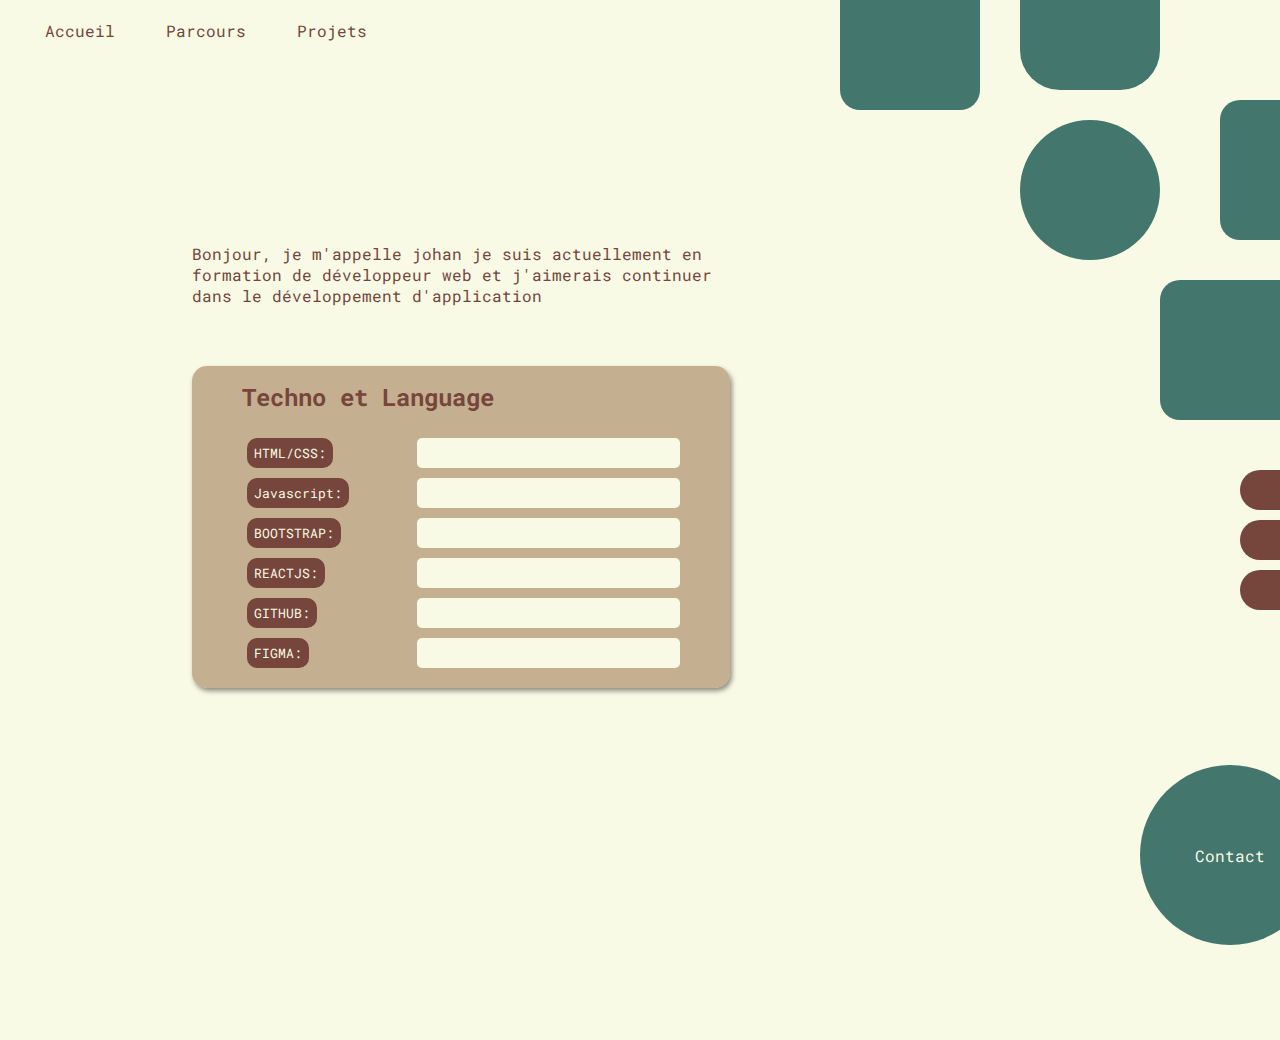
<file: index.html>
<!DOCTYPE html>
<html lang="en">
  <head>
    <meta charset="UTF-8" />
    <meta name="description" content="Web Developer Portfolio" />
    <meta name="viewport" content="width=device-width, initial-scale=1.0" />
    <title>Portfolio Johan Pires</title>
    <link rel="stylesheet" href="./assets/style/home.css" />
    <link rel="stylesheet" href="./assets/style/settings.css" />
    <link
      rel="stylesheet"
      href="https://cdnjs.cloudflare.com/ajax/libs/font-awesome/6.5.1/css/all.min.css"
      integrity="sha512-DTOQO9RWCH3ppGqcWaEA1BIZOC6xxalwEsw9c2QQeAIftl+Vegovlnee1c9QX4TctnWMn13TZye+giMm8e2LwA=="
      crossorigin="anonymous"
      referrerpolicy="no-referrer"
    />
  </head>
  <body>
    <div class="background"></div>
    <div class="home-container">
      <nav>
        <div class="burger-button">
          <span id="top"></span>
          <span id="mid"></span>
          <span id="bot"></span>
        </div>
        <ul>
          <li><a href="./index.html">Accueil</a></li>
          <li><a href="./career.html">Parcours</a></li>
          <li><a href="./project.html">Projets</a></li>
        </ul>
      </nav>

      <div class="main-container">
        <div class="text-container">
          <h1 id="text-anim">Portfolio</h1>
          <p>
            Bonjour, je m'appelle johan je suis actuellement en formation de
            développeur web et j'aimerais continuer dans le développement
            d'application
          </p>

          <div class="techno-container">
            <h2>Techno et Language</h2>
            <div class="note-container">
              <span>HTML/CSS:</span>
              <div class="note" id="html"></div>
            </div>
            <div class="note-container">
              <span>Javascript:</span>
              <div class="note" id="javascript"></div>
            </div>
            <div class="note-container">
              <span>BOOTSTRAP:</span>
              <div class="note" id="bootstrap"></div>
            </div>
            <div class="note-container">
              <span>REACTJS:</span>
              <div class="note" id="react"></div>
            </div>
            <div class="note-container">
              <span>GITHUB:</span>
              <div class="note" id="github-note"></div>
            </div>
            <div class="note-container">
              <span>FIGMA:</span>
              <div class="note" id="figma"></div>
            </div>
          </div>
        </div>

        <!-- Elements animé -->
        <div class="square" id="left"></div>
        <div class="square" id="right-top"></div>
        <div class="square" id="right"></div>
        <div class="circle"></div>
        <div class="square-border"></div>

        <!-- Elements Pour les différent sites ou me retrouver  -->
        <div class="icon-container" id="linkedin">
          <i class="fa-brands fa-linkedin-in"></i>
          <a href="https://www.linkedin.com/in/johan-pires-365145244/"
            >Linkedin</a
          >
        </div>
        <div class="icon-container" id="github">
          <i class="fa-brands fa-github"></i>
          <a href="https://github.com/JohanPires">Git Hub</a>
        </div>
        <div class="icon-container" id="phone">
          <i class="fa-solid fa-phone"></i>
          <a href="">06 88 63 53 37</a>
        </div>

        <!-- Eléments pour activer l'apparition du formulaire  -->
        <div class="circle" id="contact">Contact</div>
      </div>

      <!-- Formulaire  -->
      <div class="form-container">
        <button id="cross" title="Close form">
          <i class="fa-regular fa-circle-xmark"></i>
        </button>
        <span>Me contacter</span>
        <form action="">
          <label for="name">Nom</label>
          <input
            type="text"
            id="name"
            placeholder="Entrer votre Nom"
            required
          />
          <label for="lastName">Prénom</label>
          <input
            type="text"
            id="lastName"
            required
            placeholder="Entrer votre Prénom"
          />
          <label for="email">Email</label>
          <input
            type="text"
            id="email"
            required
            placeholder="Entrer votre Email"
          />
          <label for="message">Message</label>
          <textarea id="message" placeholder="Entrer votre message"></textarea>

          <input type="submit" />
        </form>
      </div>
    </div>

    <script src="./home.js"></script>
  </body>
</html>
</file>
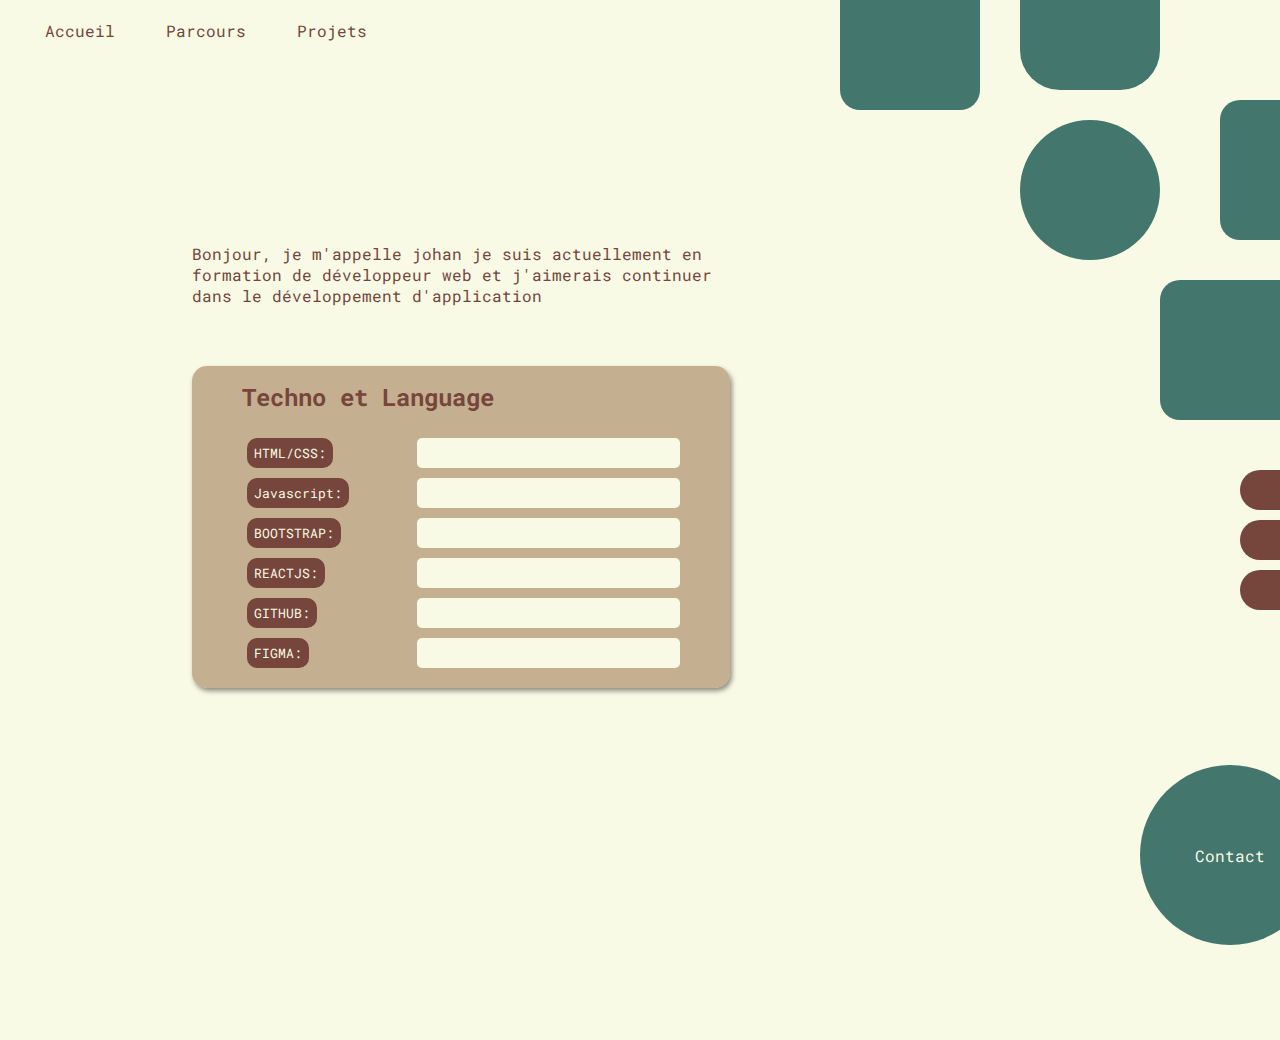
<file: home.html>
<!DOCTYPE html>
<html lang="en">
  <head>
    <meta charset="UTF-8" />
    <meta name="description" content="Web Developer Portfolio" />
    <meta name="viewport" content="width=device-width, initial-scale=1.0" />
    <title>Portfolio Johan Pires</title>
    <link rel="stylesheet" href="./assets/style/home.css" />
    <link rel="stylesheet" href="./assets/style/settings.css" />
    <link
      rel="stylesheet"
      href="https://cdnjs.cloudflare.com/ajax/libs/font-awesome/6.5.1/css/all.min.css"
      integrity="sha512-DTOQO9RWCH3ppGqcWaEA1BIZOC6xxalwEsw9c2QQeAIftl+Vegovlnee1c9QX4TctnWMn13TZye+giMm8e2LwA=="
      crossorigin="anonymous"
      referrerpolicy="no-referrer"
    />
  </head>
  <body>
    <div class="background"></div>
    <div class="home-container">
      <nav>
        <div class="burger-button">
          <span id="top"></span>
          <span id="mid"></span>
          <span id="bot"></span>
        </div>
        <ul>
          <li><a href="./home.html">Accueil</a></li>
          <li><a href="./career.html">Parcours</a></li>
          <li><a href="./project.html">Projets</a></li>
        </ul>
      </nav>

      <div class="main-container">
        <div class="text-container">
          <h1 id="text-anim">Portfolio</h1>
          <p>
            Bonjour, je m'appelle johan je suis actuellement en formation de
            développeur web et j'aimerais continuer dans le développement
            d'application
          </p>

          <div class="techno-container">
            <h2>Techno et Language</h2>
            <div class="note-container">
              <span>HTML/CSS:</span>
              <div class="note" id="html"></div>
            </div>
            <div class="note-container">
              <span>Javascript:</span>
              <div class="note" id="javascript"></div>
            </div>
            <div class="note-container">
              <span>BOOTSTRAP:</span>
              <div class="note" id="bootstrap"></div>
            </div>
            <div class="note-container">
              <span>REACTJS:</span>
              <div class="note" id="react"></div>
            </div>
            <div class="note-container">
              <span>GITHUB:</span>
              <div class="note" id="github-note"></div>
            </div>
            <div class="note-container">
              <span>FIGMA:</span>
              <div class="note" id="figma"></div>
            </div>
          </div>
        </div>

        <!-- Elements animé -->
        <div class="square" id="left"></div>
        <div class="square" id="right-top"></div>
        <div class="square" id="right"></div>
        <div class="circle"></div>
        <div class="square-border"></div>

        <!-- Elements Pour les différent sites ou me retrouver  -->
        <div class="icon-container" id="linkedin">
          <i class="fa-brands fa-linkedin-in"></i>
          <a href="https://www.linkedin.com/in/johan-pires-365145244/"
            >Linkedin</a
          >
        </div>
        <div class="icon-container" id="github">
          <i class="fa-brands fa-github"></i>
          <a href="https://github.com/JohanPires">Git Hub</a>
        </div>
        <div class="icon-container" id="phone">
          <i class="fa-solid fa-phone"></i>
          <a href="">06 88 63 53 37</a>
        </div>

        <!-- Eléments pour activer l'apparition du formulaire  -->
        <div class="circle" id="contact">Contact</div>
      </div>

      <!-- Formulaire  -->
      <div class="form-container">
        <button id="cross" title="Close form">
          <i class="fa-regular fa-circle-xmark"></i>
        </button>
        <span>Me contacter</span>
        <form action="">
          <label for="name">Nom</label>
          <input
            type="text"
            id="name"
            placeholder="Entrer votre Nom"
            required
          />
          <label for="lastName">Prénom</label>
          <input
            type="text"
            id="lastName"
            required
            placeholder="Entrer votre Prénom"
          />
          <label for="email">Email</label>
          <input
            type="text"
            id="email"
            required
            placeholder="Entrer votre Email"
          />
          <label for="message">Message</label>
          <textarea id="message" placeholder="Entrer votre message"></textarea>

          <input type="submit" />
        </form>
      </div>
    </div>

    <script src="./home.js"></script>
  </body>
</html>
</file>
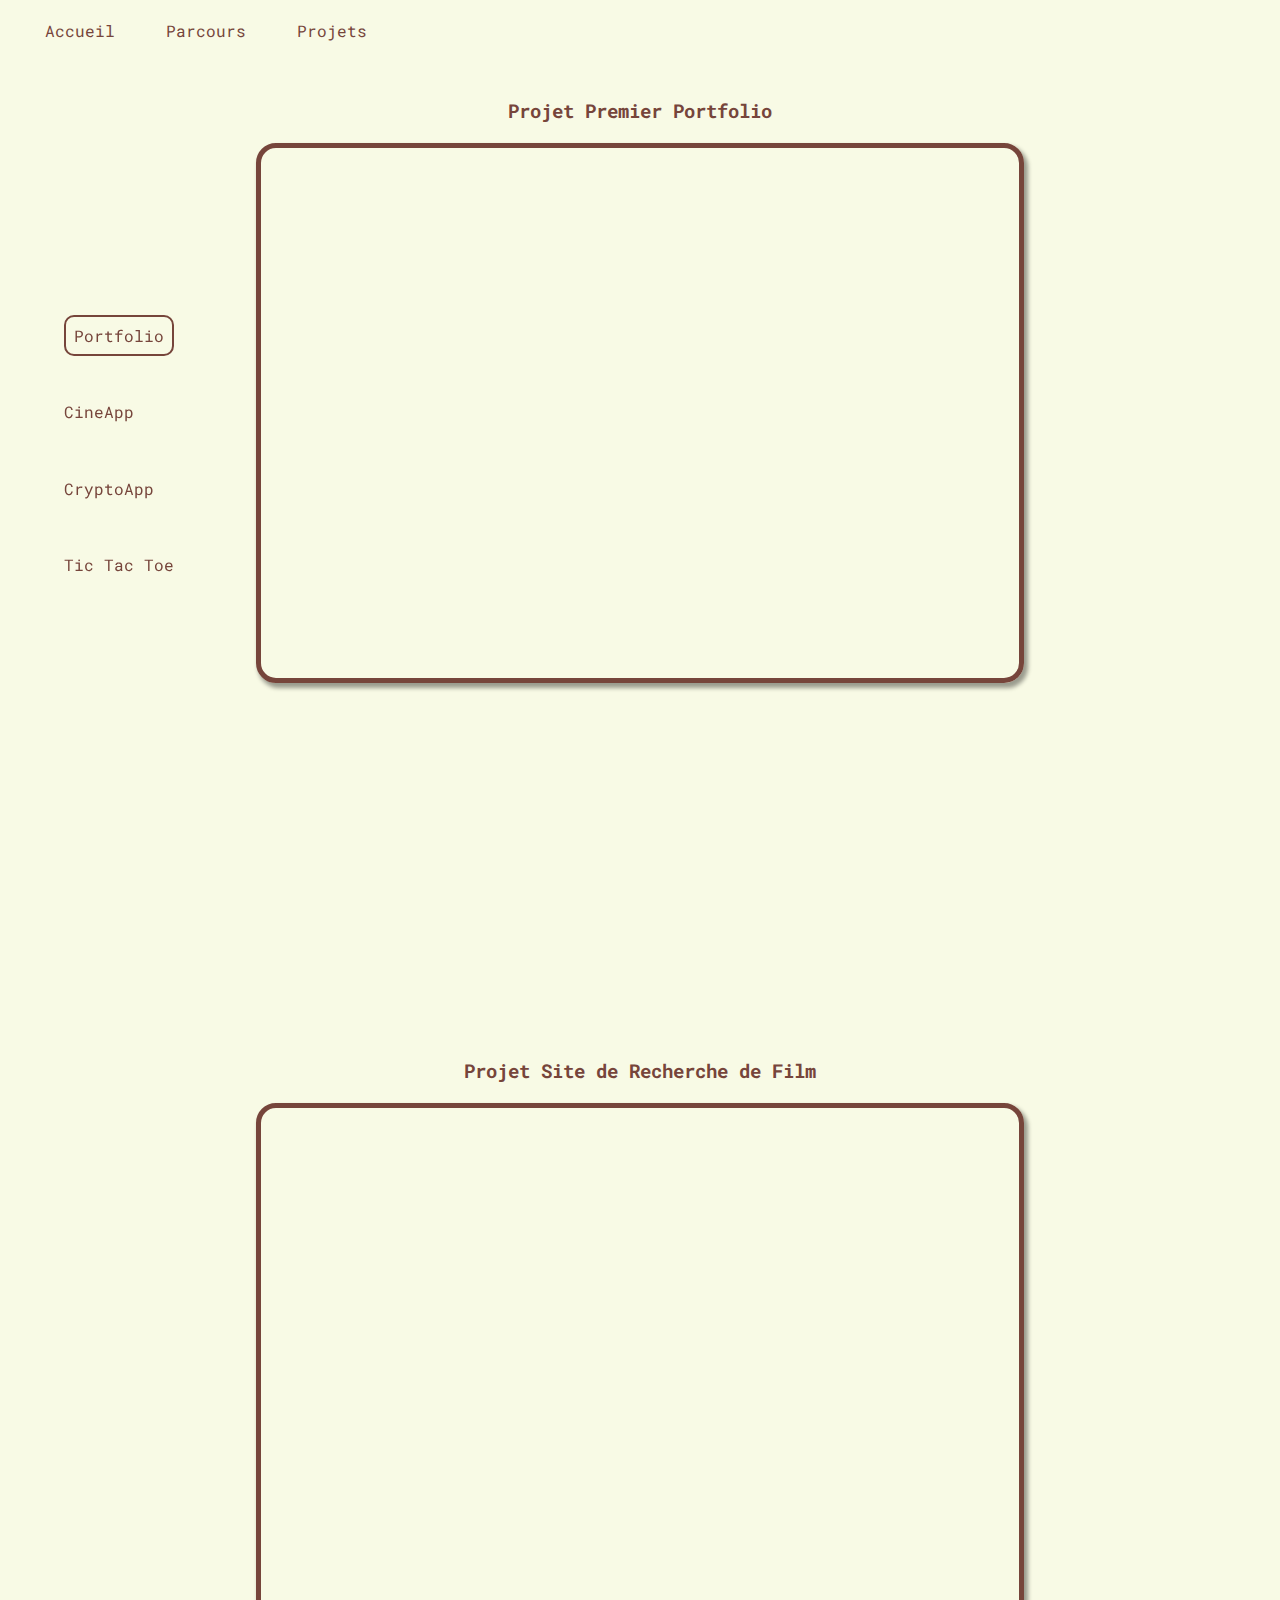
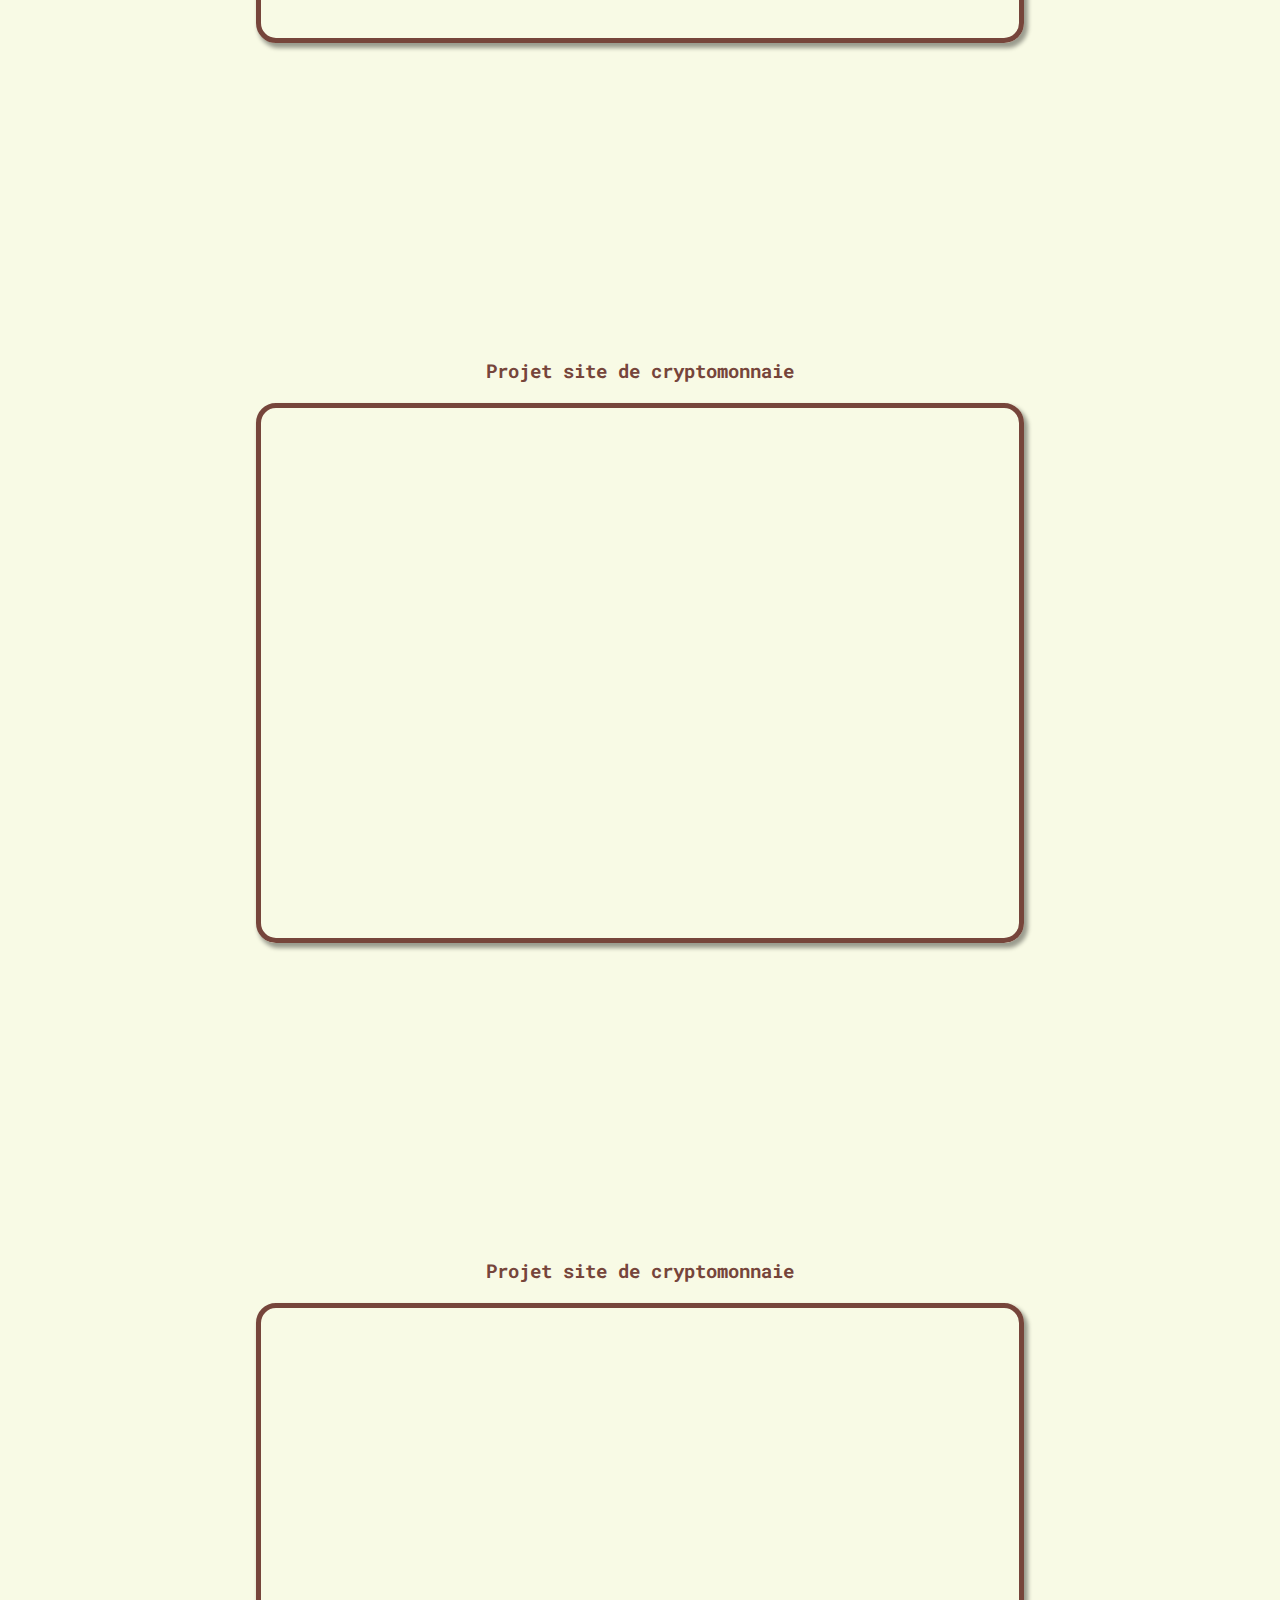
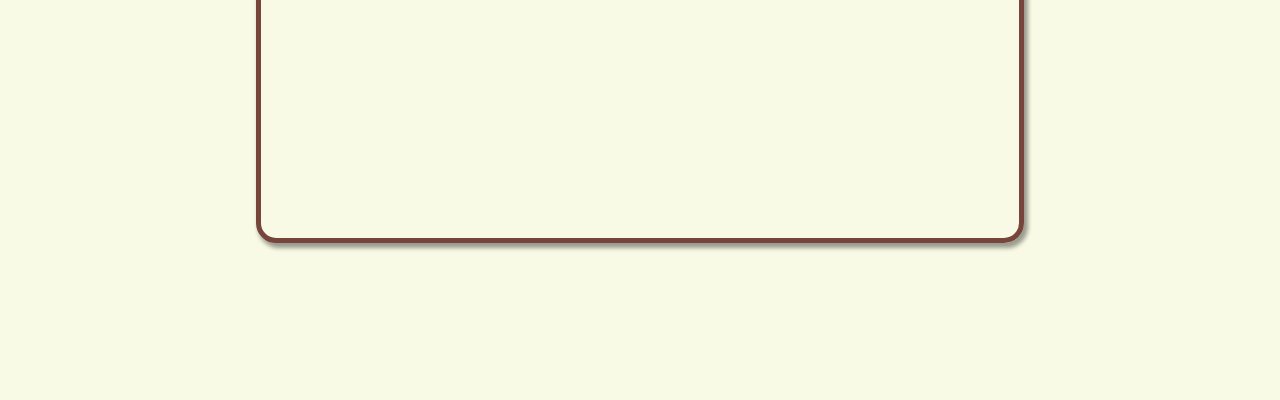
<file: project.html>
<!DOCTYPE html>
<html lang="en">
  <head>
    <meta charset="UTF-8" />
    <meta name="description" content="Web Developer Portfolio" />
    <meta name="viewport" content="width=device-width, initial-scale=1.0" />
    <link rel="stylesheet" href="./assets/style/project.css" />
    <link rel="stylesheet" href="./assets/style/settings.css" />
    <title>Project</title>
  </head>
  <body>
    <div class="background"></div>
    <nav>
      <div class="burger-button">
        <span id="top"></span>
        <span id="mid"></span>
        <span id="bot"></span>
      </div>
      <ul>
        <li><a href="./index.html">Accueil</a></li>
        <li><a href="./career.html">Parcours</a></li>
        <li><a href="./project.html">Projets</a></li>
      </ul>
    </nav>

    <div class="project" id="project1">
      <div class="background1"></div>
      <div class="background2"></div>
      <h3>Projet Premier Portfolio</h3>
      <iframe
        src="https://portfolio-johanpires.netlify.app/"
        frameborder="0"
        width="60%"
        height="60%"
        title="Premier Portfolio"
      ></iframe>
    </div>

    <div class="project" id="project2">
      <div class="background1"></div>
      <div class="background2"></div>
      <h3>Projet Site de Recherche de Film</h3>
      <iframe
        src="https://application-film-1.netlify.app/"
        frameborder="0"
        width="60%"
        height="60%"
        title="Aplication de recherche de film"
      ></iframe>
    </div>

    <div class="project" id="project3">
      <div class="background1"></div>
      <div class="background2"></div>
      <h3>Projet site de cryptomonnaie</h3>
      <iframe
        src="https://watchcryptov1.netlify.app/"
        frameborder="0"
        width="60%"
        height="60%"
        title="Application d'Analise de cryptomonnaie"
      ></iframe>
    </div>

    <div class="project" id="project4">
      <div class="background1"></div>
      <div class="background2"></div>
      <h3>Projet site de cryptomonnaie</h3>
      <iframe
        src="https://tic-tac-toe-j.netlify.app/"
        frameborder="0"
        width="60%"
        height="60%"
        title="Jeu du Morpion"
      ></iframe>
    </div>

    <div class="nav-project">
      <ul>
        <li><a href="#project1" class="active">Portfolio</a></li>
        <li><a href="#project2">CineApp</a></li>
        <li><a href="#project3">CryptoApp</a></li>
        <li><a href="#project4">Tic Tac Toe</a></li>
      </ul>
    </div>

    <script src="./project.js"></script>
  </body>
</html>
</file>
<file: assets/style/home.css>
.text-container {
  width: 70%;
  margin: 140px auto 0;
}

h1 {
  position: relative;
  margin-bottom: 60px;
  width: 175px;
  overflow: hidden;
  color: transparent;
  animation: textAppearance 1s forwards 1s;
}

h1::before {
  content: "";
  position: absolute;
  top: 0;
  left: 0;
  height: 100%;
  width: 100%;
  transform: translateX(-220px);
  background: #76453b;
  animation: animText 2s ease-out 0.5s;
}

p {
  width: 60%;
  margin-bottom: 60px;
}

/* Elements Animés  */

#right {
  top: 280px;
  right: -20px;
  animation: anim3 2s infinite 3s;
  z-index: 2;
}
#right-top {
  top: 100px;
  right: -80px;
  animation: anim2 2s infinite 2s;
  z-index: 2;
}
#left {
  top: -30px;
  right: 300px;
  animation: anim1 2s infinite;
  z-index: 2;
}

.square-border {
  top: -50px;
  right: 120px;
  animation: anim1 2s infinite 1s;
  z-index: 2;
}

.circle {
  top: 120px;
  right: 120px;
}

/* Element pour sortir le Formulaire  */

#contact {
  height: 180px;
  width: 180px;
  top: 85%;
  right: -40px;

  display: flex;
  justify-content: center;
  align-items: center;

  color: #f8fae5;
  cursor: pointer;

  transition: 0.3s;
  z-index: 2;
}

#contact:hover {
  transform: scale(1.1);

  box-shadow: -7px -1px 6px 3px #00000040;
}

/* Liens vers les différents sites  */

#linkedin {
  top: 470px;
}

#github {
  top: 520px;
}
#phone {
  top: 570px;
}

/* Techno et language maitrisé  */

.techno-container {
  background-color: #b19470ba;
  padding: 15px 50px;
  border-radius: 15px;
  width: 60%;

  box-shadow: 2px 3px 5px 0px #00000070;
}

.techno-container h2 {
  margin-bottom: 20px;
}

.techno-container span {
  padding: 0 10px;
  border-radius: 10px;
  background: #76453b;
  color: #f8fae5;
  margin: 5px;
  padding: 7px;
  font-size: 0.8rem;
}

.techno-container .note-container {
  display: flex;
  align-items: center;
  justify-content: space-between;
}

.techno-container .note {
  height: 30px;
  width: 60%;
  background: #f8fae5;
  border-radius: 5px;
  position: relative;
  overflow: hidden;
}

.techno-container .note::before {
  content: "";
  position: absolute;
  top: 0;
  right: 100%;
  height: 100%;
  width: 100%;
  background: #43766c;
  border-radius: 5px;
}

/* Formulaire */

.form-container {
  position: absolute;

  top: -1000px;
  left: 50%;
  transform: translate(-50%, -50%);

  background: #f8fae5;
  padding: 50px;
  border-radius: 40px;
  height: 80%;
  width: 60%;

  box-shadow: 0 0px 3px 5px #0000004d;

  transition: 0.8s;

  z-index: 3;
}

form {
  position: relative;
  display: grid;
  grid-template-areas:
    "i1 i1"
    "i2 i2"
    "i3 i3"
    "ht ht"
    "ta ta"
    "su su";
}

.form-container h2 {
  margin-bottom: 15px;
}
.form-container textarea {
  grid-area: ta;
  resize: none;
  height: 200px;
  background: none;
  border: solid 1px #76453b;
  padding: 10px;
  border-radius: 5px;
}
.form-container label {
  margin: 10px;
  place-self: center;
}
.form-container input {
  margin: 10px;
  padding: 10px;

  border: none;
  background: none;
  border-bottom: solid 1px #76453b;
}

.form-container a {
  padding: 10px;
}

.form-container input[type="submit"] {
  grid-area: su;
  width: 20%;
  margin: 0 auto;
  border: solid 1px #76453b;
  margin-top: 10px;
  border-radius: 5px;
}

.form-container #cross {
  position: absolute;
  top: -10px;
  right: -10px;

  background: none;
  border: none;

  font-size: 40px;

  color: #76453b;
}

/* Animation */

@keyframes anim1 {
  0% {
    top: -50px;
  }
  50% {
    top: -30px;
  }

  100% {
    top: -50px;
  }
}

@keyframes anim2 {
  0% {
    right: -80px;
  }
  50% {
    right: -60px;
  }

  100% {
    right: -80px;
  }
}

@keyframes anim3 {
  0% {
    right: -20px;
  }
  50% {
    right: 0;
  }

  100% {
    right: -20px;
  }
}

@keyframes animText {
  0% {
    transform: translateX(-210px);
  }

  to {
    transform: translateX(220px);
  }
}

@keyframes textAppearance {
  from {
    color: transparent;
  }
  to {
    color: #76453b;
  }
}

/* Note Animation */

#html::before {
  animation: animHtml 2s forwards 0.5s;
}

#javascript::before {
  animation: animJavascript 2s forwards 0.5s;
}

#bootstrap::before {
  animation: animBootstrap 2s forwards 0.5s;
}

#react::before {
  animation: animReact 2s forwards 0.5s;
}

#github-note::before {
  animation: animGithub 2s forwards 0.5s;
}
#figma::before {
  animation: animFigma 2s forwards 0.5s;
}

@keyframes animHtml {
  from {
    right: 100%;
  }
  to {
    right: 20%;
  }
}
@keyframes animJavascript {
  from {
    right: 100%;
  }
  to {
    right: 40%;
  }
}
@keyframes animReact {
  from {
    right: 100%;
  }
  to {
    right: 50%;
  }
}
@keyframes animBootstrap {
  from {
    right: 100%;
  }
  to {
    right: 50%;
  }
}
@keyframes animFigma {
  from {
    right: 100%;
  }
  to {
    right: 30%;
  }
}
@keyframes animGithub {
  from {
    right: 100%;
  }
  to {
    right: 70%;
  }
}

/* Responsive  */

@media screen and (max-width: 1100px) {
  .techno-container {
    width: 80%;
  }

  .text-container p {
    width: 80%;
  }
}

@media screen and (max-width: 800px) {
  /* square anim  */

  .home-container .square-border {
    width: 100px;
    height: 100px;
    right: 50px;
  }

  .home-container .square {
    width: 100px;
    height: 100px;
  }

  .home-container .circle {
    width: 100px;
    height: 100px;
    top: 80px;
    right: 100px;
  }

  #right {
    top: 160px;
  }

  #right-top {
    top: 30px;
  }

  #left {
    right: 180px;
  }
}

@media screen and (max-width: 650px) {
  .text-container {
    margin-left: 30px;
  }

  .techno-container {
    padding: 15px 20px;
  }
  .techno-container span {
    font-size: 0.6rem;
  }

  .techno-container .note {
    height: 15px;
  }

  .text-container p {
    font-size: 0.8rem;
  }

  #contact {
    width: 100px;
    height: 100px;
    font-size: 0.7rem;
    top: 90%;
    right: -25px;
  }

  #contact:hover {
    transform: scale(1.05);
  }

  .form-container {
    width: auto;
  }
  .form-container input[type="submit"] {
    width: 30%;
  }
}

@media screen and (max-width: 350px) {
  .home-container .square-border {
    width: 50px;
    height: 50px;
    right: 25px;
  }

  .home-container .square {
    width: 50px;
    height: 50px;
  }

  .home-container .circle {
    width: 50px;
    height: 50px;
    top: 40px;
    right: 50px;
  }

  #right {
    top: 80px;
  }

  #right-top {
    top: 15px;
    right: -15px;
  }

  #left {
    right: 90px;
  }

  @keyframes anim1 {
    0% {
      top: -50px;
    }
    50% {
      top: -30px;
    }

    100% {
      top: -50px;
    }
  }

  @keyframes anim2 {
    0% {
      right: -15px;
    }
    50% {
      right: -5px;
    }

    100% {
      right: -15px;
    }
  }

  @keyframes anim3 {
    0% {
      right: -20px;
    }
    50% {
      right: 0;
    }

    100% {
      right: -20px;
    }
  }

  .text-container p {
    width: 100%;
  }

  .icon-container {
    height: 30px;
    font-size: 0.7rem;
  }

  #linkedin {
    top: 30%;
  }

  #github {
    top: 37%;
  }

  #phone {
    top: 44%;
  }

  .techno-container {
    width: 120%;
  }

  .form-container {
    padding: 10px;
  }

  .form-container input {
    margin: 5px;
    padding: 5px;
  }
}
</file>
<file: assets/style/settings.css>
@font-face {
  font-family: "font1";
  src: url(/assets/font/RobotoMono-VariableFont_wght.ttf);
}

* {
  margin: 0;
  padding: 0;
  box-sizing: border-box;
}

body {
  min-height: 100vh;
  background: #f8fae5 !important;
  color: #76453b !important;
  font-family: "font1" !important;
  overflow: hidden;
}

li {
  list-style: none;
  position: relative;
}

a {
  text-decoration: none !important;
  color: #76453b;
}

nav {
  padding: 20px;
  position: absolute;
  top: 0;
  left: 0;
  width: 100%;
  z-index: 4;
}

nav ul {
  display: flex;
  justify-content: space-around;
  width: 30%;
}

nav li::before {
  content: "";
  position: absolute;
  bottom: -2px;
  height: 2px;
  width: 100%;
  background: #76453b;
  transform: scale(0);
  transition: 0.3s ease-in;
}

nav li:hover::before {
  transform: scale(1);
}

/* Style des éléments Animer  */

.square {
  height: 140px;
  width: 140px;
  border-radius: 20px;
  background: #43766c;
  position: absolute;
  transition: 0.5s;
  z-index: -5;
}
.square:hover {
  transform: rotate(90deg);
}

.square-border {
  height: 140px;
  width: 140px;
  border-radius: 40px;
  background: #43766c;
  position: absolute;
  transition: 0.5s;
  z-index: 2;
}

.square-border:hover {
  transform: rotate(90deg);
}

.circle {
  height: 140px;
  width: 140px;
  border-radius: 100%;
  background: #43766c;
  position: absolute;
  z-index: 2;
}

/* Style pour les liens des sites  */

.icon-container {
  height: 40px;
  width: 200px;
  background: #76453b;
  border-radius: 40px 0 0 40px;

  position: absolute;

  display: flex;
  justify-content: start;
  align-items: center;
  padding-left: 12px;

  right: -160px;

  transition: 0.5s;

  z-index: 2;
}

.icon-container:hover {
  right: -10px;
  box-shadow: 2px 3px 5px 0px #00000070;
}

.icon-container i {
  color: #f8fae5;
  width: 20%;
}
.icon-container a {
  color: #f8fae5 !important;
  width: 80%;
}

/* Style de la Navigation  */

@media screen and (max-width: 900px) {
  nav ul {
    justify-content: space-between;
  }
}

.burger-button {
  position: absolute;
  top: 20px;
  left: 20px;
  width: 40px;
  height: 30px;
  display: none;
  transition: 0.15s;
  z-index: 3;
}

.burger-button span {
  width: 100%;
  height: 25%;
  background: #76453b;
  border-radius: 5px;
}

.burger-button:hover {
  transform: scale(1.05);
}

@media screen and (max-width: 800px) {
  nav {
    height: auto;
    z-index: 4;
  }

  nav ul {
    display: none;
    position: absolute;
    top: 22px;
    left: 70px;
    transition: 0.2s;
  }

  .burger-button {
    display: flex;
    flex-direction: column;
    justify-content: space-between;
  }

  .phone-nav {
    display: flex !important;
  }

  nav li {
    margin-right: 20px;
  }

  .background {
    display: none;
    position: absolute;
    top: 0;
    left: 0;
    width: 100%;
    height: 100%;
    backdrop-filter: blur(2px);
  }

  .blur {
    display: block;
    z-index: 3;
  }
}

@media screen and (max-width: 350px) {
  nav li {
    top: 4px;
    font-size: 0.7rem;
  }
}
</file>
<file: assets/style/project.css>
html {
  scroll-behavior: smooth;
}

body {
  display: block;
  overflow: visible !important;
  height: 100vh;
}

.project {
  width: 100%;
  height: 100%;
  display: flex;
  flex-direction: column;
  justify-content: center;
  align-items: center;
  position: relative;
}

#project1 {
  transform: translateY(-60px);
}

.project h3 {
  margin-bottom: 20px;
}

.project-container {
  display: block;
  height: 100vh;
  overflow-y: scroll;
  scroll-behavior: smooth;
}

.project iframe {
  box-shadow: 3px 4px 4px 1px #00000061;
  border-radius: 20px;
  border: 5px solid #76453b;
}

.project-container nav {
  position: absolute;
  top: 0;
  width: 100%;
}

/* Nav entre les projets  */

.nav-project {
  position: fixed;
  top: 50%;
  left: 5%;
  transform: translateY(-50%);
  height: 40%;
}

/* Activ JS  */

.active {
  border: solid 2px #76453b;
  padding: 8px;
  border-radius: 10px;
  transition: 0.15s;
}

.nav-project ul {
  height: 100%;
  display: flex;
  flex-direction: column;
  justify-content: space-evenly;
}

.nav-project li {
  transition: 0.2s;
}

.nav-project li:hover {
  transform: scale(1.05);
}

/* Resposive  */

@media screen and (max-width: 800px) {
  .nav-project {
    top: 90%;
    left: 50%;
    transform: translateX(-50%);
    width: 70%;
  }

  .nav-project ul {
    display: flex;
    flex-direction: row;
    justify-content: space-evenly;
  }
}

@media screen and (max-width: 600px) {
  .nav-project {
    font-size: 0.8rem;
  }

  .project h3 {
    font-size: 0.9rem;
  }

  .project iframe {
    width: 90%;
  }
}
@media screen and (max-width: 500px) {
  .nav-project {
    width: 90%;
    font-size: 0.6rem;
  }
}
</file>
